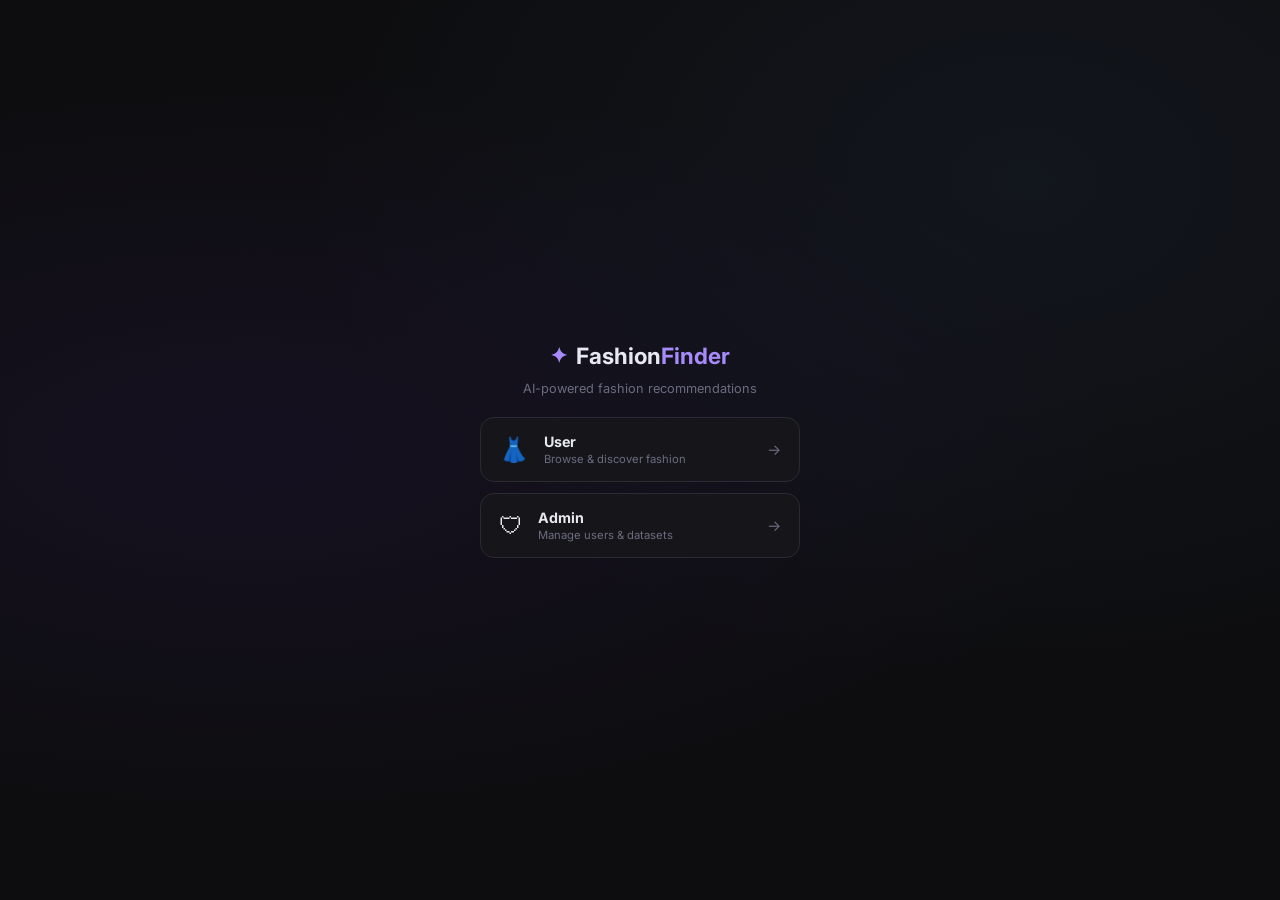
<file: templates/login.html>
<!DOCTYPE html>
<html lang="en">
<head>
  <meta charset="UTF-8" />
  <meta name="viewport" content="width=device-width, initial-scale=1.0" />
  <title>Fashion Finder</title>
  <link rel="preconnect" href="https://fonts.googleapis.com" />
  <link href="https://fonts.googleapis.com/css2?family=Inter:wght@300;400;500;600;700&display=swap" rel="stylesheet" />
  <link rel="stylesheet" href="/static/style.css" />
  <link rel="stylesheet" href="/static/auth.css" />
</head>
<body class="auth-body">

  <div class="landing-wrap">

    <div class="landing-logo">
      <span class="logo-icon">✦</span>
      <span class="logo-text">Fashion<strong>Finder</strong></span>
    </div>
    <p class="landing-tagline">AI-powered fashion recommendations</p>

    <div class="landing-cards">

      <a href="/login/user" class="landing-card landing-card--user">
        <div class="landing-card__icon">👗</div>
        <div class="landing-card__body">
          <span class="landing-card__title">User</span>
          <span class="landing-card__desc">Browse &amp; discover fashion</span>
        </div>
        <span class="landing-card__arrow">→</span>
      </a>

      <a href="/login/admin" class="landing-card landing-card--admin">
        <div class="landing-card__icon">🛡</div>
        <div class="landing-card__body">
          <span class="landing-card__title">Admin</span>
          <span class="landing-card__desc">Manage users &amp; datasets</span>
        </div>
        <span class="landing-card__arrow">→</span>
      </a>

    </div>
  </div>

</body>
</html>
</file>
<file: static/style.css>
/* ── Reset & base ─────────────────────────────────────────────────────────── */
*, *::before, *::after { box-sizing: border-box; margin: 0; padding: 0; }

:root {
  --bg:        #0d0d0f;
  --surface:   #16161a;
  --surface2:  #1e1e24;
  --border:    #2a2a35;
  --accent:    #a78bfa;
  --accent2:   #7c3aed;
  --green:     #34d399;
  --red:       #f87171;
  --amber:     #fbbf24;
  --blue:      #60a5fa;
  --text:      #e8e8f0;
  --muted:     #6b6b80;
  --radius:    14px;
  --radius-sm: 8px;
  --shadow:    0 4px 24px rgba(0,0,0,.45);
  --transition: .2s ease;
}

html { font-size: 15px; }

body {
  font-family: 'Inter', sans-serif;
  background: var(--bg);
  color: var(--text);
  min-height: 100vh;
  display: flex;
  flex-direction: column;
}

/* ── Header ───────────────────────────────────────────────────────────────── */
.header {
  display: flex;
  align-items: center;
  justify-content: space-between;
  padding: .9rem 2rem;
  background: var(--surface);
  border-bottom: 1px solid var(--border);
  position: sticky;
  top: 0;
  z-index: 100;
  backdrop-filter: blur(12px);
}

.logo {
  display: flex;
  align-items: center;
  gap: .5rem;
  font-size: 1.2rem;
  letter-spacing: -.3px;
}
.logo-icon { color: var(--accent); font-size: 1.4rem; }
.logo-text strong { color: var(--accent); }

.header-actions { display: flex; align-items: center; gap: .8rem; }

/* ── Badges ───────────────────────────────────────────────────────────────── */
.badge {
  font-size: .72rem;
  font-weight: 600;
  padding: .25rem .7rem;
  border-radius: 99px;
  letter-spacing: .4px;
  text-transform: uppercase;
}
.badge--loading { background: #2a2a35; color: var(--muted); }
.badge--ready   { background: rgba(52,211,153,.15); color: var(--green); }
.badge--error   { background: rgba(248,113,113,.15); color: var(--red); }

/* ── Buttons ──────────────────────────────────────────────────────────────── */
.btn {
  display: inline-flex;
  align-items: center;
  gap: .4rem;
  padding: .55rem 1.2rem;
  border-radius: var(--radius-sm);
  font-size: .88rem;
  font-weight: 600;
  cursor: pointer;
  border: none;
  transition: var(--transition);
}
.btn--primary {
  background: var(--accent2);
  color: #fff;
  width: 100%;
  justify-content: center;
  padding: .75rem;
  font-size: .95rem;
  border-radius: var(--radius);
  margin-top: .5rem;
}
.btn--primary:hover:not(:disabled) { background: var(--accent); }
.btn--primary:disabled { opacity: .45; cursor: not-allowed; }
.btn--ghost {
  background: transparent;
  color: var(--muted);
  border: 1px solid var(--border);
}
.btn--ghost:hover { color: var(--text); border-color: var(--muted); }

.btn-spinner { display: inline-block; animation: spin .7s linear infinite; }
@keyframes spin { to { transform: rotate(360deg); } }

/* ── Layout ───────────────────────────────────────────────────────────────── */
.layout {
  display: grid;
  grid-template-columns: 320px 1fr;
  flex: 1;
  min-height: 0;
}

/* ── Sidebar ──────────────────────────────────────────────────────────────── */
.sidebar {
  background: var(--surface);
  border-right: 1px solid var(--border);
  padding: 1.6rem 1.4rem;
  display: flex;
  flex-direction: column;
  gap: 1.2rem;
  overflow-y: auto;
  height: calc(100vh - 57px);
  position: sticky;
  top: 57px;
}

.sidebar-title {
  font-size: 1.1rem;
  font-weight: 700;
  color: var(--text);
}

/* ── Mode tabs ────────────────────────────────────────────────────────────── */
.mode-tabs {
  display: grid;
  grid-template-columns: repeat(3, 1fr);
  background: var(--surface2);
  border-radius: var(--radius-sm);
  padding: 3px;
  gap: 3px;
}
.tab {
  padding: .45rem;
  border: none;
  background: transparent;
  color: var(--muted);
  font-size: .82rem;
  font-weight: 600;
  border-radius: 6px;
  cursor: pointer;
  transition: var(--transition);
}
.tab--active {
  background: var(--surface);
  color: var(--accent);
  box-shadow: 0 1px 6px rgba(0,0,0,.3);
}

/* ── Form fields ──────────────────────────────────────────────────────────── */
.field { display: flex; flex-direction: column; gap: .45rem; }
.label { font-size: .8rem; font-weight: 600; color: var(--muted); text-transform: uppercase; letter-spacing: .5px; }

.textarea {
  background: var(--surface2);
  border: 1px solid var(--border);
  border-radius: var(--radius-sm);
  color: var(--text);
  font-family: inherit;
  font-size: .9rem;
  padding: .7rem .9rem;
  resize: vertical;
  transition: border-color var(--transition);
  outline: none;
}
.textarea:focus { border-color: var(--accent); }

/* ── Drop zone ────────────────────────────────────────────────────────────── */
.drop-zone {
  position: relative;
  background: var(--surface2);
  border: 2px dashed var(--border);
  border-radius: var(--radius);
  min-height: 130px;
  display: flex;
  align-items: center;
  justify-content: center;
  cursor: pointer;
  transition: border-color var(--transition), background var(--transition);
  overflow: hidden;
}
.drop-zone:hover, .drop-zone--over {
  border-color: var(--accent);
  background: rgba(167,139,250,.06);
}
.drop-zone__input {
  position: absolute;
  inset: 0;
  opacity: 0;
  cursor: pointer;
  width: 100%;
  height: 100%;
  z-index: 1;
}
/* Hide the file input once a preview is shown so clicks reach the clear btn */
.drop-zone--has-file .drop-zone__input { pointer-events: none; }

.drop-zone__clear {
  position: absolute;
  top: .4rem;
  right: .4rem;
  z-index: 3;
  background: rgba(0,0,0,.65);
  color: #fff;
  border: none;
  border-radius: 50%;
  width: 22px;
  height: 22px;
  font-size: .75rem;
  cursor: pointer;
  display: flex;
  align-items: center;
  justify-content: center;
  backdrop-filter: blur(4px);
  transition: background var(--transition);
}
.drop-zone__clear:hover { background: var(--red); }
.drop-zone__body {
  display: flex;
  flex-direction: column;
  align-items: center;
  gap: .4rem;
  pointer-events: none;
}
.drop-zone__icon { font-size: 2rem; }
.drop-zone__hint { font-size: .82rem; color: var(--muted); }
.drop-zone__preview {
  width: 100%;
  height: 100%;
  object-fit: cover;
  border-radius: calc(var(--radius) - 2px);
}

/* ── Slider ───────────────────────────────────────────────────────────────── */
.slider {
  -webkit-appearance: none;
  width: 100%;
  height: 4px;
  border-radius: 99px;
  background: var(--border);
  outline: none;
  cursor: pointer;
}
.slider::-webkit-slider-thumb {
  -webkit-appearance: none;
  width: 18px;
  height: 18px;
  border-radius: 50%;
  background: var(--accent);
  cursor: pointer;
  box-shadow: 0 0 0 3px rgba(167,139,250,.25);
}
.slider-labels {
  display: flex;
  justify-content: space-between;
  font-size: .72rem;
  color: var(--muted);
  margin-top: .2rem;
}

/* ── Dataset tabs ─────────────────────────────────────────────────────────── */
.dataset-tabs {
  display: flex;
  flex-direction: column;
  gap: 4px;
}
.dataset-tab {
  display: flex;
  align-items: center;
  gap: .6rem;
  padding: .5rem .75rem;
  border: 1px solid var(--border);
  border-radius: var(--radius-sm);
  background: var(--surface2);
  color: var(--muted);
  font-size: .82rem;
  font-weight: 500;
  cursor: pointer;
  transition: var(--transition);
  font-family: inherit;
  text-align: left;
}
.dataset-tab:hover { border-color: var(--accent); color: var(--text); }
.dataset-tab--active {
  border-color: var(--accent);
  background: rgba(167,139,250,.1);
  color: var(--accent);
  font-weight: 600;
}
.dataset-tab__dot {
  width: 8px; height: 8px;
  border-radius: 50%;
  flex-shrink: 0;
}
.dataset-tab__count {
  margin-left: auto;
  font-size: .7rem;
  color: var(--muted);
}
.dataset-tab-skeleton {
  height: 36px;
  border-radius: var(--radius-sm);
}

/* ── Card title / price ───────────────────────────────────────────────────── */
.card__title {
  font-size: .78rem;
  color: var(--text);
  line-height: 1.3;
  display: -webkit-box;
  -webkit-line-clamp: 2;
  -webkit-box-orient: vertical;
  overflow: hidden;
}
.card__price {
  font-size: .82rem;
  font-weight: 700;
  color: var(--green);
}
.card__source {
  font-size: .68rem;
  font-weight: 600;
  padding: .15rem .5rem;
  border-radius: 99px;
  text-transform: uppercase;
  letter-spacing: .3px;
  background: rgba(96,165,250,.12);
  color: var(--blue);
}
.card__source--df2_test,
.card__source--df2_train,
.card__source--df2_val  { background: rgba(167,139,250,.12); color: var(--accent); }
.card__source--ebay_small { background: rgba(52,211,153,.12); color: var(--green); }
.card__source--ebay_large { background: rgba(96,165,250,.12);  color: var(--blue); }

.card__category {
  font-size: .68rem;
  color: var(--muted);
  background: var(--surface2);
  padding: .15rem .5rem;
  border-radius: 99px;
  border: 1px solid var(--border);
}

/* ── Query bar dataset badge ──────────────────────────────────────────────── */
.query-bar__dataset {
  font-size: .72rem;
  font-weight: 600;
  padding: .25rem .7rem;
  border-radius: 99px;
  background: rgba(96,165,250,.12);
  color: var(--blue);
  white-space: nowrap;
}
.tips { margin-top: auto; }
.tips-title { font-size: .75rem; font-weight: 600; color: var(--muted); text-transform: uppercase; letter-spacing: .5px; margin-bottom: .6rem; }
.chips { display: flex; flex-wrap: wrap; gap: .4rem; }
.chip {
  background: var(--surface2);
  border: 1px solid var(--border);
  color: var(--muted);
  font-size: .78rem;
  padding: .3rem .7rem;
  border-radius: 99px;
  cursor: pointer;
  transition: var(--transition);
  font-family: inherit;
}
.chip:hover { border-color: var(--accent); color: var(--accent); }

/* ── Results panel ────────────────────────────────────────────────────────── */
.results-panel {
  padding: 1.6rem;
  display: flex;
  flex-direction: column;
  gap: 1.2rem;
  overflow-y: auto;
}

/* ── Query bar ────────────────────────────────────────────────────────────── */
.query-bar {
  display: flex;
  align-items: center;
  justify-content: space-between;
  background: var(--surface);
  border: 1px solid var(--border);
  border-radius: var(--radius);
  padding: .7rem 1rem;
  gap: 1rem;
}
.query-bar__left { display: flex; align-items: center; gap: .8rem; }
.query-thumb {
  width: 44px;
  height: 44px;
  object-fit: cover;
  border-radius: var(--radius-sm);
  border: 1px solid var(--border);
}
.query-bar__label { font-size: .75rem; color: var(--muted); display: block; }
.query-bar__text  { font-size: .9rem; font-weight: 600; }
.query-bar__mode  {
  font-size: .72rem;
  font-weight: 600;
  padding: .25rem .7rem;
  border-radius: 99px;
  background: rgba(167,139,250,.15);
  color: var(--accent);
  white-space: nowrap;
}

/* ── Cards grid ───────────────────────────────────────────────────────────── */
.cards-grid {
  display: grid;
  grid-template-columns: repeat(auto-fill, minmax(200px, 1fr));
  gap: 1rem;
}

/* ── Empty state ──────────────────────────────────────────────────────────── */
.empty-state {
  grid-column: 1 / -1;
  display: flex;
  flex-direction: column;
  align-items: center;
  justify-content: center;
  gap: .5rem;
  padding: 5rem 2rem;
  color: var(--muted);
  text-align: center;
}
.empty-state__icon { font-size: 3.5rem; margin-bottom: .5rem; }
.muted { color: var(--muted); font-size: .85rem; }

/* ── Result card ──────────────────────────────────────────────────────────── */
.card {
  background: var(--surface);
  border: 1px solid var(--border);
  border-radius: var(--radius);
  overflow: hidden;
  display: flex;
  flex-direction: column;
  transition: transform var(--transition), box-shadow var(--transition), border-color var(--transition);
  position: relative;
}
.card:hover { transform: translateY(-3px); box-shadow: var(--shadow); border-color: var(--accent); }
.card--rejected { opacity: .35; pointer-events: none; }

.card__rank {
  position: absolute;
  top: .5rem;
  left: .5rem;
  background: rgba(0,0,0,.65);
  color: #fff;
  font-size: .7rem;
  font-weight: 700;
  width: 22px;
  height: 22px;
  border-radius: 50%;
  display: flex;
  align-items: center;
  justify-content: center;
  backdrop-filter: blur(4px);
}

.card__img-wrap {
  position: relative;
  aspect-ratio: 3/4;
  background: var(--surface2);
  overflow: hidden;
}
.card__img {
  width: 100%;
  height: 100%;
  object-fit: cover;
  transition: transform .35s ease;
}
.card:hover .card__img { transform: scale(1.04); }

.card__body { padding: .75rem; display: flex; flex-direction: column; gap: .5rem; }

.card__filename {
  font-size: .78rem;
  color: var(--muted);
  white-space: nowrap;
  overflow: hidden;
  text-overflow: ellipsis;
}

.card__score {
  font-size: 1rem;
  font-weight: 700;
  color: var(--green);
}
.card__score--mid { color: var(--amber); }
.card__score--low { color: var(--red); }

/* Score breakdown mini-bars */
.score-bars { display: flex; flex-direction: column; gap: 4px; }
.score-bar {
  display: flex;
  align-items: center;
  gap: .4rem;
  font-size: .68rem;
  color: var(--muted);
}
.score-bar__label {
  width: 68px;
  flex-shrink: 0;
  font-size: .67rem;
  color: var(--muted);
}
.score-bar__track {
  flex: 1;
  height: 4px;
  background: var(--surface2);
  border-radius: 99px;
  overflow: hidden;
}
.score-bar__fill {
  height: 100%;
  border-radius: 99px;
  transition: width .4s ease;
}
.score-bar__fill--q   { background: var(--blue); }
.score-bar__fill--p   { background: var(--green); }
.score-bar__fill--r   { background: var(--red); }
.score-bar__fill--pop { background: var(--amber); }
.score-bar__val {
  width: 32px;
  text-align: right;
  font-size: .67rem;
  color: var(--muted);
  flex-shrink: 0;
}

.card__actions { display: flex; gap: .4rem; margin-top: .2rem; }

.card__explanation {
  font-size: .72rem;
  color: var(--accent);
  background: rgba(167,139,250,.08);
  border: 1px solid rgba(167,139,250,.2);
  border-radius: var(--radius-sm);
  padding: .35rem .55rem;
  line-height: 1.4;
  font-style: italic;
}

/* BLIP-2 AI caption */
.card__blip2-caption {
  font-size: .73rem;
  color: var(--blue);
  background: rgba(96,165,250,.08);
  border: 1px solid rgba(96,165,250,.2);
  border-radius: var(--radius-sm);
  padding: .35rem .55rem;
  line-height: 1.4;
  display: flex;
  align-items: flex-start;
  gap: .4rem;
}
.card__blip2-tag {
  font-size: .6rem;
  font-weight: 700;
  background: rgba(96,165,250,.2);
  color: var(--blue);
  padding: .1rem .35rem;
  border-radius: 4px;
  text-transform: uppercase;
  letter-spacing: .5px;
  flex-shrink: 0;
  margin-top: .05rem;
}.card__btn {
  flex: 1;
  padding: .35rem;
  border: 1px solid var(--border);
  border-radius: var(--radius-sm);
  background: transparent;
  color: var(--muted);
  font-size: .75rem;
  cursor: pointer;
  transition: var(--transition);
  font-family: inherit;
}
.card__btn:hover { border-color: var(--red); color: var(--red); }
.card__btn--reject:hover { background: rgba(248,113,113,.08); }
.card__btn--accept { border-color: rgba(52,211,153,.3); color: rgba(52,211,153,.8); }
.card__btn--accept:hover { border-color: var(--green); color: var(--green); background: rgba(52,211,153,.08); }
.card__btn:disabled { opacity: .4; cursor: not-allowed; pointer-events: none; }

/* Accepted card state */
.card--accepted {
  border-color: var(--green);
  box-shadow: 0 0 12px rgba(52,211,153,.15);
}
.card--accepted .card__rank {
  background: rgba(52,211,153,.8);
}

/* ── History ──────────────────────────────────────────────────────────────── */
.history-section {
  border-top: 1px solid var(--border);
  padding-top: 1rem;
  display: flex;
  flex-direction: column;
  gap: .9rem;
}

.history-row { display: flex; flex-direction: column; gap: .5rem; }

.history-row__header {
  display: flex;
  align-items: center;
  gap: .45rem;
}
.history-row__dot {
  width: 8px;
  height: 8px;
  border-radius: 50%;
  flex-shrink: 0;
}
.history-row__dot--accepted { background: var(--green); box-shadow: 0 0 6px var(--green); }
.history-row__dot--rejected { background: var(--red);   box-shadow: 0 0 6px var(--red); }
.history-row__dot--liked    { background: var(--accent); box-shadow: 0 0 6px var(--accent); }

.history-row__label {
  font-size: .75rem;
  font-weight: 600;
  color: var(--muted);
  text-transform: uppercase;
  letter-spacing: .5px;
}
.history-row__count {
  margin-left: auto;
  font-size: .7rem;
  font-weight: 700;
  padding: .1rem .45rem;
  border-radius: 99px;
  background: var(--surface2);
  color: var(--muted);
}

.history-strip {
  display: flex;
  gap: .5rem;
  overflow-x: auto;
  padding-bottom: .3rem;
  min-height: 72px;
}

.history-thumb {
  position: relative;
  width: 52px;
  height: 70px;
  flex-shrink: 0;
  border-radius: var(--radius-sm);
  overflow: hidden;
  border: 1px solid var(--border);
  transition: transform var(--transition), border-color var(--transition);
}
.history-thumb:hover { transform: translateY(-2px); }

.history-thumb img {
  width: 100%;
  height: 100%;
  object-fit: cover;
  display: block;
}

/* accepted: subtle green glow on hover */
.history-thumb--accepted { border-color: rgba(52,211,153,.25); }
.history-thumb--accepted:hover { border-color: var(--green); }

/* rejected: greyscale + red tint overlay */
.history-thumb--rejected { border-color: rgba(248,113,113,.25); }
.history-thumb--rejected img { filter: grayscale(70%) brightness(.7); }
.history-thumb--rejected::after {
  content: "✕";
  position: absolute;
  inset: 0;
  display: flex;
  align-items: center;
  justify-content: center;
  font-size: .85rem;
  color: var(--red);
  background: rgba(248,113,113,.15);
}
.history-thumb--rejected:hover { border-color: var(--red); }

/* liked: accent purple glow */
.history-thumb--liked { border-color: rgba(167,139,250,.35); }
.history-thumb--liked:hover { border-color: var(--accent); }
.history-thumb--liked::after {
  content: "\2713";
  position: absolute;
  bottom: 2px;
  right: 2px;
  font-size: .6rem;
  color: #fff;
  background: var(--green);
  width: 14px;
  height: 14px;
  border-radius: 50%;
  display: flex;
  align-items: center;
  justify-content: center;
}

/* ── Drift banner ────────────────────────────────────────────────────────── */
.drift-banner {
  display: flex;
  align-items: center;
  gap: .6rem;
  padding: .65rem 1rem;
  background: linear-gradient(135deg, rgba(167,139,250,.1), rgba(96,165,250,.1));
  border: 1px solid rgba(167,139,250,.25);
  border-radius: var(--radius);
  animation: drift-pulse 2s ease-in-out infinite;
}
@keyframes drift-pulse {
  0%, 100% { border-color: rgba(167,139,250,.25); }
  50%      { border-color: rgba(167,139,250,.5); }
}
.drift-banner__icon {
  font-size: 1.1rem;
}
.drift-banner__text {
  font-size: .82rem;
  color: var(--accent);
  font-weight: 500;
  flex: 1;
}
.drift-banner__score {
  font-size: .72rem;
  font-weight: 700;
  color: var(--blue);
  background: rgba(96,165,250,.12);
  padding: .2rem .5rem;
  border-radius: 99px;
}

/* ── Toast ────────────────────────────────────────────────────────────────── */
.toast {
  position: fixed;
  bottom: 1.5rem;
  left: 50%;
  transform: translateX(-50%) translateY(10px);
  background: var(--surface2);
  border: 1px solid var(--border);
  color: var(--text);
  padding: .6rem 1.2rem;
  border-radius: 99px;
  font-size: .85rem;
  box-shadow: var(--shadow);
  opacity: 0;
  transition: opacity .25s, transform .25s;
  pointer-events: none;
  z-index: 999;
}
.toast--show {
  opacity: 1;
  transform: translateX(-50%) translateY(0);
}

/* ── Utilities ────────────────────────────────────────────────────────────── */
.hidden { display: none !important; }

/* ── Skeleton loader ──────────────────────────────────────────────────────── */
.skeleton {
  background: linear-gradient(90deg, var(--surface2) 25%, var(--border) 50%, var(--surface2) 75%);
  background-size: 200% 100%;
  animation: shimmer 1.4s infinite;
  border-radius: var(--radius);
}
@keyframes shimmer { to { background-position: -200% 0; } }

.card--skeleton .card__img-wrap { aspect-ratio: 3/4; }
.card--skeleton .card__body { gap: .6rem; }
.card--skeleton .skel-line {
  height: 10px;
  border-radius: 99px;
}

/* ── Scrollbar ────────────────────────────────────────────────────────────── */
::-webkit-scrollbar { width: 6px; height: 6px; }
::-webkit-scrollbar-track { background: transparent; }
::-webkit-scrollbar-thumb { background: var(--border); border-radius: 99px; }
::-webkit-scrollbar-thumb:hover { background: var(--muted); }

/* ── Responsive ───────────────────────────────────────────────────────────── */
@media (max-width: 768px) {
  .layout { grid-template-columns: 1fr; }
  .sidebar { height: auto; position: static; }
  .cards-grid { grid-template-columns: repeat(2, 1fr); }
}
</file>
<file: static/auth.css>
/* ── Auth body ────────────────────────────────────────────────────────────── */
.auth-body {
  display: flex;
  align-items: center;
  justify-content: center;
  min-height: 100vh;
  background: var(--bg);
  background-image:
    radial-gradient(ellipse at 20% 50%, rgba(124,58,237,.08) 0%, transparent 60%),
    radial-gradient(ellipse at 80% 20%, rgba(96,165,250,.06) 0%, transparent 50%);
}

/* ── Landing page ─────────────────────────────────────────────────────────── */
.landing-wrap {
  display: flex;
  flex-direction: column;
  align-items: center;
  gap: 1.4rem;
}

.landing-logo {
  display: flex;
  align-items: center;
  gap: .5rem;
  font-size: 1.5rem;
  font-weight: 700;
}
.landing-tagline {
  font-size: .85rem;
  color: var(--muted);
  margin-top: -.6rem;
}

.landing-cards {
  display: flex;
  flex-direction: column;
  gap: .7rem;
  width: 320px;
}

.landing-card {
  display: flex;
  align-items: center;
  gap: 1rem;
  padding: 1rem 1.2rem;
  border-radius: var(--radius);
  border: 1px solid var(--border);
  background: var(--surface);
  text-decoration: none;
  color: var(--text);
  transition: border-color .2s, transform .2s, background .2s;
}
.landing-card:hover {
  transform: translateY(-2px);
  background: var(--surface2);
}
.landing-card--user:hover  { border-color: var(--blue); }
.landing-card--admin:hover { border-color: var(--accent); }

.landing-card__icon { font-size: 1.6rem; }
.landing-card__body { display: flex; flex-direction: column; gap: .15rem; flex: 1; }
.landing-card__title { font-size: .95rem; font-weight: 700; }
.landing-card__desc  { font-size: .75rem; color: var(--muted); }
.landing-card__arrow { font-size: 1rem; color: var(--muted); }

/* ── Auth card ────────────────────────────────────────────────────────────── */
.auth-card {
  background: var(--surface);
  border: 1px solid var(--border);
  border-radius: var(--radius);
  padding: 1.8rem 1.6rem;
  width: 100%;
  max-width: 340px;
  display: flex;
  flex-direction: column;
  gap: 1.1rem;
  box-shadow: 0 8px 40px rgba(0,0,0,.4);
}
.auth-card--admin { border-color: rgba(167,139,250,.25); }

.auth-back {
  font-size: .78rem;
  color: var(--muted);
  text-decoration: none;
  transition: color .2s;
}
.auth-back:hover { color: var(--text); }

.auth-logo {
  display: flex;
  align-items: center;
  gap: .45rem;
  font-size: 1.15rem;
  font-weight: 700;
  justify-content: center;
}

/* ── Tabs ─────────────────────────────────────────────────────────────────── */
.auth-tabs {
  display: grid;
  grid-template-columns: 1fr 1fr;
  background: var(--surface2);
  border-radius: var(--radius-sm);
  padding: 3px;
  gap: 3px;
}
.auth-tab {
  padding: .42rem;
  border: none;
  background: transparent;
  color: var(--muted);
  font-size: .82rem;
  font-weight: 600;
  border-radius: 6px;
  cursor: pointer;
  transition: .2s;
  font-family: inherit;
}
.auth-tab--active {
  background: var(--surface);
  color: var(--accent);
  box-shadow: 0 1px 6px rgba(0,0,0,.3);
}

/* ── Form ─────────────────────────────────────────────────────────────────── */
.auth-form { display: flex; flex-direction: column; gap: .85rem; }
.auth-field { display: flex; flex-direction: column; gap: .35rem; }

.auth-input {
  background: var(--surface2);
  border: 1px solid var(--border);
  border-radius: var(--radius-sm);
  color: var(--text);
  font-family: inherit;
  font-size: .88rem;
  padding: .6rem .85rem;
  outline: none;
  transition: border-color .2s;
  width: 100%;
}
.auth-input:focus { border-color: var(--accent); }

.auth-error {
  background: rgba(248,113,113,.1);
  border: 1px solid rgba(248,113,113,.3);
  color: var(--red);
  border-radius: var(--radius-sm);
  padding: .55rem .85rem;
  font-size: .82rem;
}

.auth-hint {
  font-size: .75rem;
  color: var(--muted);
  text-align: center;
}

.btn--admin-submit { background: #5b21b6; }
.btn--admin-submit:hover:not(:disabled) { background: var(--accent2); }

/* ── Badges ───────────────────────────────────────────────────────────────── */
.badge--admin { background: rgba(251,191,36,.15); color: var(--amber); }
.badge--user  { background: rgba(96,165,250,.15);  color: var(--blue); }

/* ── User bar ─────────────────────────────────────────────────────────────── */
.user-bar {
  display: flex;
  align-items: center;
  gap: .6rem;
  font-size: .82rem;
  color: var(--muted);
}
.user-bar strong, .user-bar__name {
  color: var(--text);
  font-weight: 600;
}

/* ── Admin layout ─────────────────────────────────────────────────────────── */
.admin-layout {
  max-width: 1000px;
  margin: 2rem auto;
  padding: 0 1.5rem 3rem;
  display: flex;
  flex-direction: column;
  gap: 1.8rem;
}
.admin-stats {
  display: grid;
  grid-template-columns: repeat(3, 1fr);
  gap: 1rem;
}
.stat-card {
  background: var(--surface);
  border: 1px solid var(--border);
  border-radius: var(--radius);
  padding: 1.2rem 1.4rem;
  display: flex;
  flex-direction: column;
  gap: .3rem;
}
.stat-card__value { font-size: 2rem; font-weight: 700; color: var(--accent); }
.stat-card__label { font-size: .78rem; color: var(--muted); text-transform: uppercase; letter-spacing: .5px; }

.admin-section {
  background: var(--surface);
  border: 1px solid var(--border);
  border-radius: var(--radius);
  padding: 1.4rem;
  display: flex;
  flex-direction: column;
  gap: 1rem;
}
.admin-section__title {
  font-size: 1rem;
  font-weight: 700;
  color: var(--text);
  display: flex;
  align-items: center;
}
.admin-table-wrap { overflow-x: auto; }
.admin-table {
  width: 100%;
  border-collapse: collapse;
  font-size: .85rem;
}
.admin-table th {
  text-align: left;
  padding: .5rem .75rem;
  color: var(--muted);
  font-weight: 600;
  font-size: .75rem;
  text-transform: uppercase;
  letter-spacing: .4px;
  border-bottom: 1px solid var(--border);
}
.admin-table td {
  padding: .6rem .75rem;
  border-bottom: 1px solid var(--border);
  color: var(--text);
}
.admin-table tr:last-child td { border-bottom: none; }
.admin-table tr:hover td { background: var(--surface2); }

.admin-link { color: var(--accent); text-decoration: none; font-weight: 600; }
.admin-link:hover { text-decoration: underline; }

.admin-del-btn {
  background: transparent;
  border: 1px solid rgba(248,113,113,.4);
  color: var(--red);
  border-radius: var(--radius-sm);
  padding: .25rem .65rem;
  font-size: .75rem;
  cursor: pointer;
  font-family: inherit;
  transition: .2s;
}
.admin-del-btn:hover { background: rgba(248,113,113,.1); }

.admin-create-form {
  display: flex;
  gap: .7rem;
  flex-wrap: wrap;
  align-items: flex-end;
}
.admin-create-form .auth-input { width: auto; flex: 1; min-width: 120px; }

.auth-ok {
  background: rgba(52,211,153,.1);
  border: 1px solid rgba(52,211,153,.3);
  color: var(--green);
  border-radius: var(--radius-sm);
  padding: .55rem .85rem;
  font-size: .82rem;
}

/* ── Page loader ──────────────────────────────────────────────────────────── */
.page-loader {
  position: fixed;
  inset: 0;
  background: var(--bg);
  z-index: 9999;
  display: flex;
  align-items: center;
  justify-content: center;
  transition: opacity .7s ease, visibility .7s ease;
}
.page-loader.hidden {
  opacity: 0;
  visibility: hidden;
  pointer-events: none;
}
.page-loader__inner {
  display: flex;
  flex-direction: column;
  align-items: center;
  gap: 1.8rem;
  width: 300px;
}

/* Orbiting dots spinner */
.loader-orbit {
  position: relative;
  width: 72px;
  height: 72px;
}
.loader-orbit__core {
  position: absolute;
  inset: 50%;
  transform: translate(-50%, -50%);
  width: 18px;
  height: 18px;
  border-radius: 50%;
  background: var(--accent);
  box-shadow: 0 0 16px var(--accent);
  animation: core-pulse 1.6s ease-in-out infinite;
}
@keyframes core-pulse {
  0%, 100% { transform: translate(-50%,-50%) scale(1);   box-shadow: 0 0 12px var(--accent); }
  50%       { transform: translate(-50%,-50%) scale(1.2); box-shadow: 0 0 24px var(--accent); }
}

.loader-orbit__dot {
  position: absolute;
  width: 8px;
  height: 8px;
  border-radius: 50%;
  top: 50%;
  left: 50%;
  margin: -4px 0 0 -4px;
}
.loader-orbit__dot:nth-child(2) {
  background: var(--blue);
  animation: orbit 1.8s linear infinite;
  transform-origin: -28px 0;
}
.loader-orbit__dot:nth-child(3) {
  background: var(--green);
  animation: orbit 1.8s linear infinite -.6s;
  transform-origin: -28px 0;
}
.loader-orbit__dot:nth-child(4) {
  background: var(--amber);
  animation: orbit 1.8s linear infinite -1.2s;
  transform-origin: -28px 0;
}
@keyframes orbit {
  from { transform: rotate(0deg) translateX(28px); }
  to   { transform: rotate(360deg) translateX(28px); }
}

/* Logo */
.loader-logo {
  display: flex;
  align-items: center;
  gap: .5rem;
  font-size: 1.4rem;
  font-weight: 700;
}
.loader-logo__icon {
  color: var(--accent);
  animation: icon-spin 4s linear infinite;
}
@keyframes icon-spin {
  0%   { transform: rotate(0deg);   }
  25%  { transform: rotate(90deg);  }
  50%  { transform: rotate(180deg); }
  75%  { transform: rotate(270deg); }
  100% { transform: rotate(360deg); }
}
.loader-logo__text strong { color: var(--accent); }

/* Progress bar */
.loader-bar-wrap {
  width: 100%;
  height: 3px;
  background: var(--border);
  border-radius: 99px;
  overflow: hidden;
}
.loader-bar {
  height: 100%;
  width: 0%;
  background: linear-gradient(90deg, var(--accent2), var(--accent), var(--blue));
  background-size: 200% 100%;
  border-radius: 99px;
  transition: width .9s ease;
  animation: bar-shimmer 2s linear infinite;
}
@keyframes bar-shimmer {
  0%   { background-position: 200% 0; }
  100% { background-position: -200% 0; }
}

.loader-msg {
  font-size: .85rem;
  color: var(--muted);
  text-align: center;
  min-height: 1.2em;
}

/* Steps */
.loader-steps {
  display: flex;
  flex-direction: column;
  gap: .55rem;
  width: 100%;
}
.loader-step {
  display: flex;
  align-items: center;
  gap: .65rem;
  font-size: .8rem;
  color: var(--muted);
  transition: color .3s;
}
.loader-step__dot {
  width: 7px;
  height: 7px;
  border-radius: 50%;
  background: var(--border);
  flex-shrink: 0;
  transition: background .3s, box-shadow .3s;
}
.loader-step--active { color: var(--text); }
.loader-step--active .loader-step__dot {
  background: var(--accent);
  box-shadow: 0 0 8px var(--accent);
  animation: dot-pulse .9s ease-in-out infinite;
}
.loader-step--done { color: var(--green); }
.loader-step--done .loader-step__dot {
  background: var(--green);
  box-shadow: 0 0 6px var(--green);
}
@keyframes dot-pulse {
  0%, 100% { box-shadow: 0 0 4px var(--accent); }
  50%       { box-shadow: 0 0 14px var(--accent); }
}
</file>
